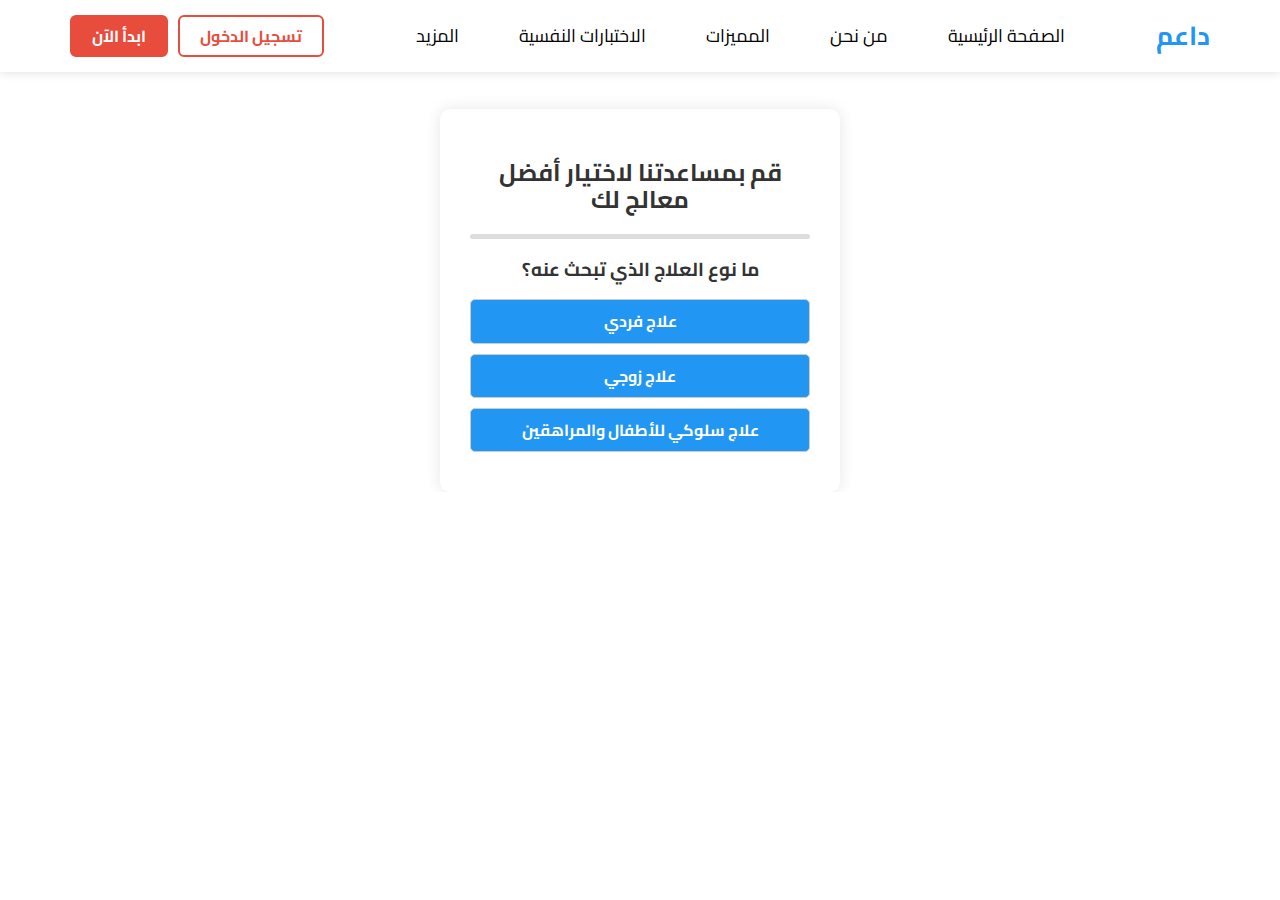
<file: choose.html>
<!DOCTYPE html>
<html lang="en">
  <head>
    <meta charset="UTF-8" />
    <meta http-equiv="X-UA-Compatible" content="IE=edge" />
    <meta name="viewport" content="width=device-width, initial-scale=1.0" />
    <title>داعم | منصة دعم نفسي</title>
    <link rel="stylesheet" href="css/normalize.css" />
    <link rel="stylesheet" href="css/main.css" />
    <link rel="stylesheet" href="css/login.css" />
    <!-- Font Awesome -->
    <link rel="stylesheet" href="css/all.min.css" />
    <!-- Google Fonts -->
    <link rel="preconnect" href="https://fonts.googleapis.com" />
    <link rel="preconnect" href="https://fonts.gstatic.com" crossorigin />
    <link href="https://fonts.googleapis.com/css2?family=Cairo:wght@300;400;700&display=swap" rel="stylesheet" />
  </head>
  <body>

    <!-- Start Header -->
    <div class="header" id="header">
      <div class="container">
        <a href="index.html" class="logo">داعم</a>
        <ul class="main-nav">
          <li><a href="index.html">الصفحة الرئيسية</a></li>
          <li><a href="index.html#about">من نحن</a></li>
          <li><a href="index.html#features">المميزات</a></li>
          <li><a href="index.html#tests">الاختبارات النفسية</a></li>
          <li>
            <a href="#">المزيد</a>
            <!-- Start Megamenu -->
            <div class="mega-menu">
              <ul class="links">
                <li>
                  <a href="more-success.html"><i class="fas fa-comments fa-fw"></i>قصص نجاح</a>
                </li>
                <li>
                  <a href="index.html#team"><i class="fas fa-user fa-fw"></i>فريق داعم</a>
                </li>
                <li>
                  <a href="index.html#faq-container"><i class="fas fa-question-circle"></i> أسئلة شائعة</a>
                </li>
              </ul>
              <ul class="links">
                <li>
                  <a href="index.html#pricing"><i class="fas fa-server fa-fw"></i> باقات الاشتراك</a>
                </li>
                <li>
                  <a href="index.html#stats"><i class="far fa-chart-bar fa-fw"></i> إحصاياتنا</a>
                </li>
                <li>
                  <a href="index.html#subscribe"><i class="fas fa-envelope-open-text"></i>اشترك معنا</a>
                </li>
              </ul>
            </div>
            <!-- End Megamenu -->
          </li>
        </ul>
    <div class="header-buttons">
     <a href="login.html#loginForm" class="btn login-btn">تسجيل الدخول</a>
      <a href="login.html#registerForm" class="btn start-btn">ابدأ الآن</a>
    </div>
      </div>
    </div>
    <!-- End Header -->
<br>
<br>
<div class="choose">
    <div class="container">
        <h2>قم بمساعدتنا لاختيار أفضل معالج لك</h2>
        <div class="progress">
            <div class="progress-bar" id="progressBar"></div>
        </div>
        <div id="questionContainer">
            <!-- الأسئلة ستتغير هنا -->
        </div>
    </div>
</div>



<script>
    const categories = {
        "علاج فردي": [
            { text: "ما سبب بحثك عن العلاج الفردي؟", options: ["اكتئاب", "قلق", "تطوير الذات"] },
            { text: "ما تفضيلاتك بخصوص نوع المعالج؟", options: ["ذكر", "أنثى", "لا يهم"] }
        ],
        "علاج زوجي": [
            { text: "ما هو التحدي الرئيسي في علاقتك الزوجية؟", options: ["مشاكل تواصل", "خلافات متكررة", "مشاكل ثقة"] },
            { text: "هل تفضل جلسات فردية أم مع الشريك؟", options: ["جلسات مع الشريك", "جلسات فردية"] }
        ],
        "علاج سلوكي للأطفال والمراهقين": [
            { text: "كم عمر الطفل أو المراهق؟", options: ["أقل من 10 سنوات", "من 10 إلى 18 سنة"] },
            { text: "ما هو السلوك الذي ترغب في علاجه؟", options: ["فرط الحركة", "عدوانية", "صعوبات تعلم"] }
        ]
    };

    let currentStep = 0;
    let selectedCategory = "";
    let questions = [];
    const progressBar = document.getElementById('progressBar');
    const questionContainer = document.getElementById('questionContainer');
    const userAnswers = [];

    function startSurvey() {
        questionContainer.innerHTML = `<h3>ما نوع العلاج الذي تبحث عنه؟</h3>
            <button class="btn" onclick="selectCategory('علاج فردي')">علاج فردي</button>
            <button class="btn" onclick="selectCategory('علاج زوجي')">علاج زوجي</button>
            <button class="btn" onclick="selectCategory('علاج سلوكي للأطفال والمراهقين')">علاج سلوكي للأطفال والمراهقين</button>
        `;
        progressBar.style.width = '0%';
        currentStep = 0;
        userAnswers.length = 0;
    }

    function selectCategory(category) {
        selectedCategory = category;
        questions = categories[category];
        userAnswers.push({ question: "نوع العلاج", answer: category });
        renderQuestion();
    }

    function renderQuestion() {
        const q = questions[currentStep];
        questionContainer.innerHTML = `
            <h3>${q.text}</h3>
            ${q.options.map(option => `<button class="btn" onclick="selectOption('${option}')">${option}</button>`).join('')}
        `;
        updateProgress();
    }

    function updateProgress() {
        const progress = ((currentStep) / questions.length) * 100;
        progressBar.style.width = progress + '%';
    }

    function selectOption(option) {
        userAnswers.push({ question: questions[currentStep].text, answer: option });
        currentStep++;

        if (currentStep < questions.length) {
            renderQuestion();
        } else {
            submitData();
        }
    }

    function submitData() {
        progressBar.style.width = '100%';
        questionContainer.innerHTML = `<h3>شكرًا لإجابتك، سيتم تحويل بياناتك الآن...</h3>`;

        fetch('https://api.example.com/submit', {
            method: 'POST',
            headers: {
                'Content-Type': 'application/json'
            },
            body: JSON.stringify(userAnswers)
        })
        .then(response => response.json())
        .then(data => {
            questionContainer.innerHTML = `<h3>تم إرسال بياناتك بنجاح!</h3>`;
        })
        .catch(error => {
            questionContainer.innerHTML = `<h3>حدث خطأ أثناء الإرسال، حاول مرة أخرى.</h3>`;
        });
    }

    startSurvey();
</script>


</body>
</html>
</file>
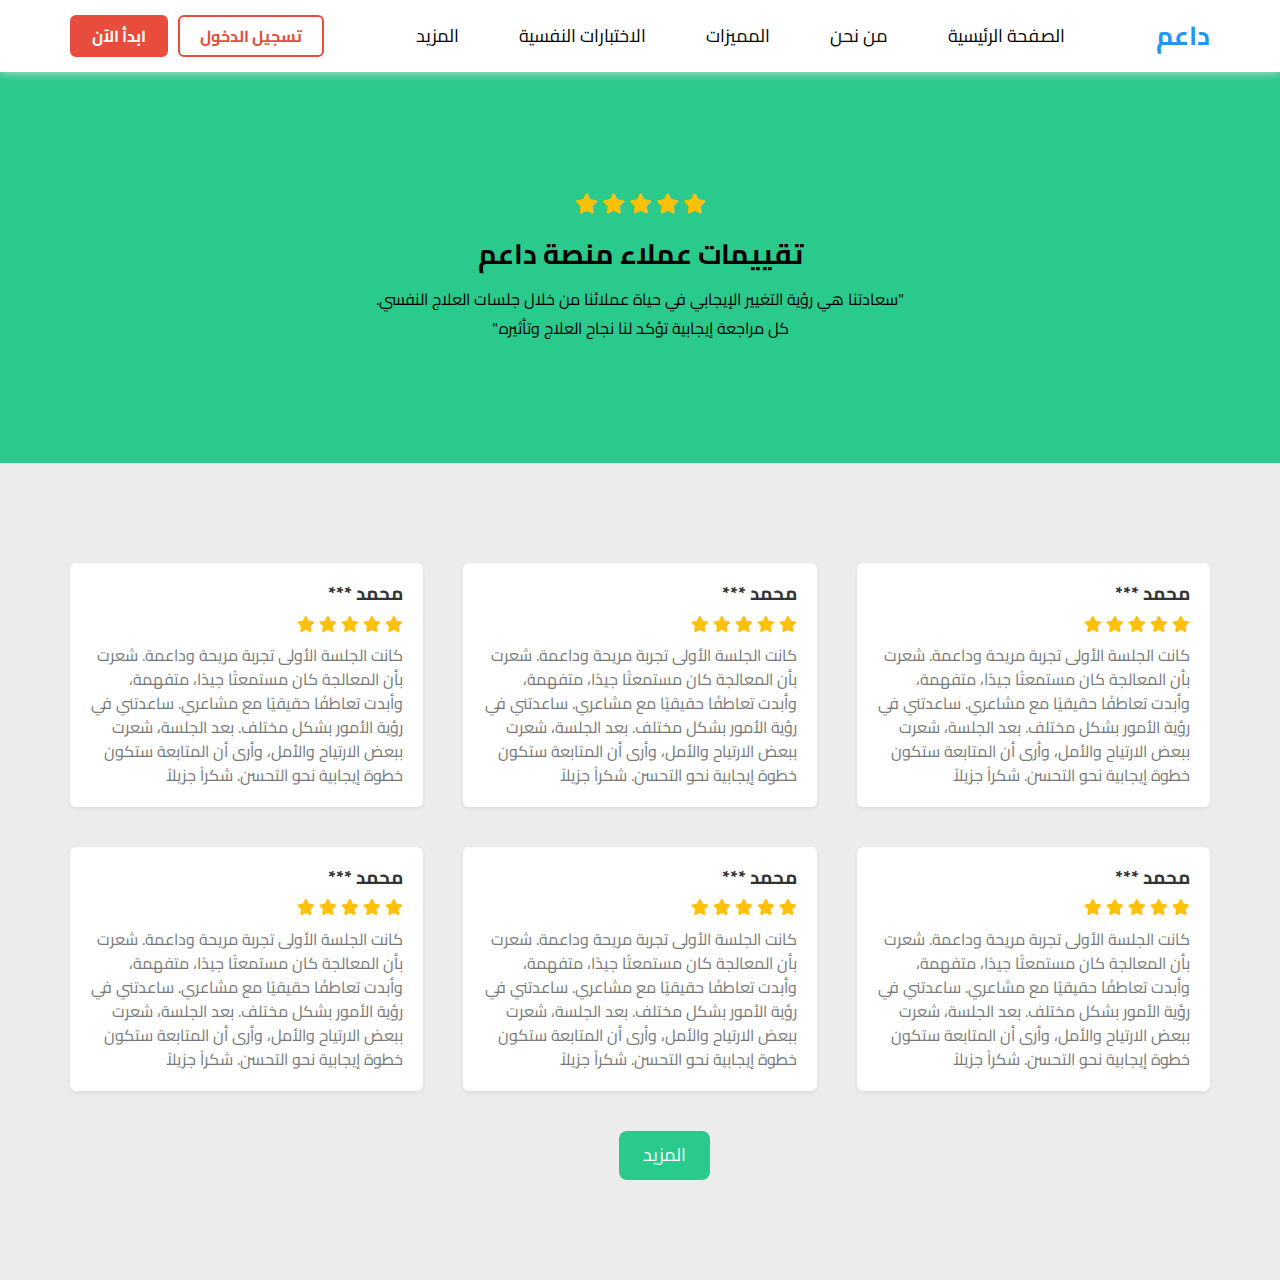
<file: more-success.html>
<!DOCTYPE html>
<html lang="en">
  <head>
    <meta charset="UTF-8" />
    <meta http-equiv="X-UA-Compatible" content="IE=edge" />
    <meta name="viewport" content="width=device-width, initial-scale=1.0" />
    <title>داعم | منصة دعم نفسي</title>
    <link rel="stylesheet" href="css/normalize.css" />
    <link rel="stylesheet" href="css/main.css" />
    <!-- Font Awesome -->
    <link rel="stylesheet" href="css/all.min.css" />
    <!-- Google Fonts -->
    <link rel="preconnect" href="https://fonts.googleapis.com" />
    <link rel="preconnect" href="https://fonts.gstatic.com" crossorigin />
    <link href="https://fonts.googleapis.com/css2?family=Cairo:wght@300;400;700&display=swap" rel="stylesheet" />
  </head>
  <body>

       <!-- Start Header -->
    <div class="header" id="header">
      <div class="container">
        <a href="index.html" class="logo">داعم</a>
        <ul class="main-nav">
          <li><a href="index.html">الصفحة الرئيسية</a></li>
          <li><a href="index.html#about">من نحن</a></li>
          <li><a href="index.html#features">المميزات</a></li>
          <li><a href="index.html#tests">الاختبارات النفسية</a></li>
          <li>
            <a href="#">المزيد</a>
            <!-- Start Megamenu -->
            <div class="mega-menu">
              <ul class="links">
                <li>
                  <a href="more-success.html"><i class="fas fa-comments fa-fw"></i>قصص نجاح</a>
                </li>
                <li>
                  <a href="index.html#team"><i class="fas fa-user fa-fw"></i>فريق داعم</a>
                </li>
                <li>
                  <a href="index.html#faq-container"><i class="fas fa-question-circle"></i> أسئلة شائعة</a>
                </li>
              </ul>
              <ul class="links">
                <li>
                  <a href="index.html#pricing"><i class="fas fa-server fa-fw"></i> باقات الاشتراك</a>
                </li>
                <li>
                  <a href="index.html#stats"><i class="far fa-chart-bar fa-fw"></i> إحصاياتنا</a>
                </li>
                <li>
                  <a href="index.html#subscribe"><i class="fas fa-envelope-open-text"></i>اشترك معنا</a>
                </li>
              </ul>
            </div>
            <!-- End Megamenu -->
          </li>
        </ul>
    <div class="header-buttons">
      <a href="login.html#loginForm" class="btn login-btn">تسجيل الدخول</a>
      <a href="login.html#registerForm" class="btn start-btn">ابدأ الآن</a>
    </div>
      </div>
    </div>
    <!-- End Header -->

<!-- Start Review Section -->
<section class="review-section">
  <div class="stars">
    <i class="fas fa-star"></i>
    <i class="fas fa-star"></i>
    <i class="fas fa-star"></i>
    <i class="fas fa-star"></i>
    <i class="fas fa-star"></i>
  </div>
  <h2 class="review-title">تقييمات عملاء  منصة داعم</h2>
  <p class="review-text">
    "سعادتنا هي رؤية التغيير الإيجابي في حياة عملائنا من خلال جلسات العلاج النفسي.<br>
    كل مراجعة إيجابية تؤكد لنا نجاح العلاج وتأثيره."
  </p>
</section>
<!-- End Review Section -->




    <!-- Start Testimonials -->
<div class="testimonials" id="testimonials">
    <div class="container">
        <div class="box">
          <h3>محمد ***</h3>
          <div class="rate">
            <i class="filled fas fa-star"></i>
            <i class="filled fas fa-star"></i>
            <i class="filled fas fa-star"></i>
            <i class="filled fas fa-star"></i>
            <i class="filled fas fa-star"></i>
          </div>
          <p>
            كانت الجلسة الأولى تجربة مريحة وداعمة. شعرت بأن المعالجة كان مستمعتًا جيدًا، متفهمة، وأبدت تعاطفًا حقيقيًا مع مشاعري. ساعدتني في رؤية الأمور بشكل مختلف. بعد الجلسة، شعرت ببعض الارتياح والأمل، وأرى أن المتابعة ستكون خطوة إيجابية نحو التحسن. شكراً جزيلاً
          </p>
        </div>
        <div class="box">
          <h3>محمد ***</h3>
          <div class="rate">
            <i class="filled fas fa-star"></i>
            <i class="filled fas fa-star"></i>
            <i class="filled fas fa-star"></i>
            <i class="filled fas fa-star"></i>
            <i class="filled fas fa-star"></i>
          </div>
          <p>
            كانت الجلسة الأولى تجربة مريحة وداعمة. شعرت بأن المعالجة كان مستمعتًا جيدًا، متفهمة، وأبدت تعاطفًا حقيقيًا مع مشاعري. ساعدتني في رؤية الأمور بشكل مختلف. بعد الجلسة، شعرت ببعض الارتياح والأمل، وأرى أن المتابعة ستكون خطوة إيجابية نحو التحسن. شكراً جزيلاً
          </p>
        </div>
        <div class="box">
          <h3>محمد ***</h3>
          <div class="rate">
            <i class="filled fas fa-star"></i>
            <i class="filled fas fa-star"></i>
            <i class="filled fas fa-star"></i>
            <i class="filled fas fa-star"></i>
            <i class="filled fas fa-star"></i>
          </div>
          <p>
            كانت الجلسة الأولى تجربة مريحة وداعمة. شعرت بأن المعالجة كان مستمعتًا جيدًا، متفهمة، وأبدت تعاطفًا حقيقيًا مع مشاعري. ساعدتني في رؤية الأمور بشكل مختلف. بعد الجلسة، شعرت ببعض الارتياح والأمل، وأرى أن المتابعة ستكون خطوة إيجابية نحو التحسن. شكراً جزيلاً
          </p>
        </div>
        <div class="box">
          <h3>محمد ***</h3>
          <div class="rate">
            <i class="filled fas fa-star"></i>
            <i class="filled fas fa-star"></i>
            <i class="filled fas fa-star"></i>
            <i class="filled fas fa-star"></i>
            <i class="filled fas fa-star"></i>
          </div>
          <p>
            كانت الجلسة الأولى تجربة مريحة وداعمة. شعرت بأن المعالجة كان مستمعتًا جيدًا، متفهمة، وأبدت تعاطفًا حقيقيًا مع مشاعري. ساعدتني في رؤية الأمور بشكل مختلف. بعد الجلسة، شعرت ببعض الارتياح والأمل، وأرى أن المتابعة ستكون خطوة إيجابية نحو التحسن. شكراً جزيلاً
          </p>
        </div>
        <div class="box">
          <h3>محمد ***</h3>
          <div class="rate">
            <i class="filled fas fa-star"></i>
            <i class="filled fas fa-star"></i>
            <i class="filled fas fa-star"></i>
            <i class="filled fas fa-star"></i>
            <i class="filled fas fa-star"></i>
          </div>
          <p>
            كانت الجلسة الأولى تجربة مريحة وداعمة. شعرت بأن المعالجة كان مستمعتًا جيدًا، متفهمة، وأبدت تعاطفًا حقيقيًا مع مشاعري. ساعدتني في رؤية الأمور بشكل مختلف. بعد الجلسة، شعرت ببعض الارتياح والأمل، وأرى أن المتابعة ستكون خطوة إيجابية نحو التحسن. شكراً جزيلاً
          </p>
        </div>
        <div class="box">
          <h3>محمد ***</h3>
          <div class="rate">
            <i class="filled fas fa-star"></i>
            <i class="filled fas fa-star"></i>
            <i class="filled fas fa-star"></i>
            <i class="filled fas fa-star"></i>
            <i class="filled fas fa-star"></i>
          </div>
          <p>
            كانت الجلسة الأولى تجربة مريحة وداعمة. شعرت بأن المعالجة كان مستمعتًا جيدًا، متفهمة، وأبدت تعاطفًا حقيقيًا مع مشاعري. ساعدتني في رؤية الأمور بشكل مختلف. بعد الجلسة، شعرت ببعض الارتياح والأمل، وأرى أن المتابعة ستكون خطوة إيجابية نحو التحسن. شكراً جزيلاً
          </p>
        </div>


        <div class="box hidden">
        <h3>أسماء ***</h3>
            <div class="rate">
                <i class="filled fas fa-star"></i>
                <i class="filled fas fa-star"></i>
                <i class="filled fas fa-star"></i>
                <i class="filled fas fa-star"></i>
                <i class="filled fas fa-star"></i>
            </div>
            <p>كانت التجربة ممتازة وشعرت بتغير كبير في طريقة نظري للأمور. شكراً على الدعم.</p>
        </div>

        <div class="box hidden">
        <h3>أسماء ***</h3>
            <div class="rate">
                <i class="filled fas fa-star"></i>
                <i class="filled fas fa-star"></i>
                <i class="filled fas fa-star"></i>
                <i class="filled fas fa-star"></i>
                <i class="filled fas fa-star"></i>
            </div>
            <p>كانت التجربة ممتازة وشعرت بتغير كبير في طريقة نظري للأمور. شكراً على الدعم.</p>
        </div>

        <div class="box hidden">
            <h3>أسماء ***</h3>
            <div class="rate">
                <i class="filled fas fa-star"></i>
                <i class="filled fas fa-star"></i>
                <i class="filled fas fa-star"></i>
                <i class="filled fas fa-star"></i>
                <i class="filled fas fa-star"></i>
            </div>
            <p>كانت التجربة ممتازة وشعرت بتغير كبير في طريقة نظري للأمور. شكراً على الدعم.</p>
        </div>

        <div class="box hidden">
            <h3>أسماء ***</h3>
            <div class="rate">
                <i class="filled fas fa-star"></i>
                <i class="filled fas fa-star"></i>
                <i class="filled fas fa-star"></i>
                <i class="filled fas fa-star"></i>
                <i class="filled fas fa-star"></i>
            </div>
            <p>كانت التجربة ممتازة وشعرت بتغير كبير في طريقة نظري للأمور. شكراً على الدعم.</p>
        </div>
        <div class="box hidden">
            <h3>أسماء ***</h3>
            <div class="rate">
                <i class="filled fas fa-star"></i>
                <i class="filled fas fa-star"></i>
                <i class="filled fas fa-star"></i>
                <i class="filled fas fa-star"></i>
                <i class="filled fas fa-star"></i>
            </div>
            <p>كانت التجربة ممتازة وشعرت بتغير كبير في طريقة نظري للأمور. شكراً على الدعم.</p>
        </div>
        <div class="box hidden">
            <h3>أسماء ***</h3>
            <div class="rate">
                <i class="filled fas fa-star"></i>
                <i class="filled fas fa-star"></i>
                <i class="filled fas fa-star"></i>
                <i class="filled fas fa-star"></i>
                <i class="filled fas fa-star"></i>
            </div>
            <p>كانت التجربة ممتازة وشعرت بتغير كبير في طريقة نظري للأمور. شكراً على الدعم.</p>
        </div>
        <div class="box hidden">
            <h3>أسماء ***</h3>
            <div class="rate">
                <i class="filled fas fa-star"></i>
                <i class="filled fas fa-star"></i>
                <i class="filled fas fa-star"></i>
                <i class="filled fas fa-star"></i>
                <i class="filled fas fa-star"></i>
            </div>
            <p>كانت التجربة ممتازة وشعرت بتغير كبير في طريقة نظري للأمور. شكراً على الدعم.</p>
        </div>
        <div class="box hidden">
            <h3>أسماء ***</h3>
            <div class="rate">
                <i class="filled fas fa-star"></i>
                <i class="filled fas fa-star"></i>
                <i class="filled fas fa-star"></i>
                <i class="filled fas fa-star"></i>
                <i class="filled fas fa-star"></i>
            </div>
            <p>كانت التجربة ممتازة وشعرت بتغير كبير في طريقة نظري للأمور. شكراً على الدعم.</p>
        </div>
        <div class="box hidden">
            <h3>أسماء ***</h3>
            <div class="rate">
                <i class="filled fas fa-star"></i>
                <i class="filled fas fa-star"></i>
                <i class="filled fas fa-star"></i>
                <i class="filled fas fa-star"></i>
                <i class="filled fas fa-star"></i>
            </div>
            <p>كانت التجربة ممتازة وشعرت بتغير كبير في طريقة نظري للأمور. شكراً على الدعم.</p>
        </div>
        


        <div style="margin-right: 500px;">
            <button class="more-btn" id="moreBtn">المزيد</button>
        </div>


    
    </div>

</div>
    <script>
        document.addEventListener("DOMContentLoaded", function () {
            const showCount = 6;
            const boxes = document.querySelectorAll(".testimonials .box.hidden");
            let currentIndex = 0;

            document.getElementById("moreBtn").addEventListener("click", function () {
            let shown = 0;
            for (let i = currentIndex; i < boxes.length && shown < showCount; i++) {
                boxes[i].classList.remove("hidden");
                shown++;
                currentIndex++;
            }

            // إذا لم يتبقّ المزيد، أخفِ الزر
            if (currentIndex >= boxes.length) {
                this.style.display = "none";
            }
            });
        });
    </script>


  
    <!-- End Testimonials -->
</file>
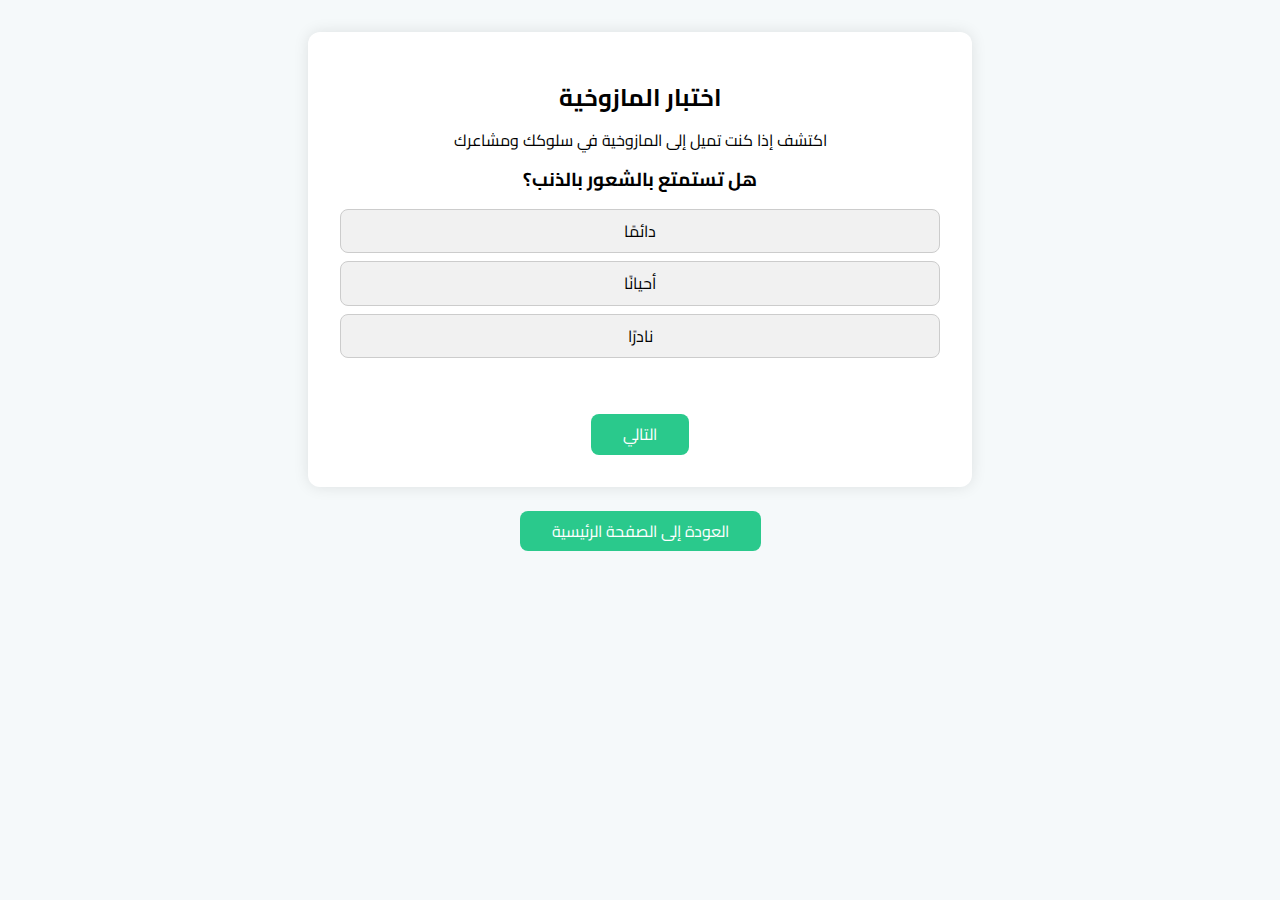
<file: quiz.html>
<!DOCTYPE html>
<html lang="ar" dir="rtl">
<head>
    <link rel="stylesheet" href="css/normalize.css" />
    <!-- Font Awesome -->
    <link rel="stylesheet" href="css/all.min.css" />
    <!-- Google Fonts -->
    <link rel="preconnect" href="https://fonts.googleapis.com" />
    <link rel="preconnect" href="https://fonts.gstatic.com" crossorigin />
    <link href="https://fonts.googleapis.com/css2?family=Cairo:wght@300;400;700&display=swap" rel="stylesheet" />
  <meta charset="UTF-8">
  <title>اختبار الشخصية</title>

  <style>
    body {
      font-family: 'Cairo', sans-serif;
      background: #f5f9fa;
      padding: 2rem;
      text-align: center;
    }

    .quiz-box {
      background: #fff;
      border-radius: 12px;
      box-shadow: 0 0 15px rgba(0,0,0,0.1);
      padding: 2rem;
      max-width: 600px;
      margin: auto;
    }

    .question {
      margin-bottom: 2rem;
    }

    .options button {
      display: block;
      width: 100%;
      margin: 0.5rem 0;
      padding: 0.75rem;
      border: 1px solid #ccc;
      background-color: #f1f1f1;
      border-radius: 8px;
      cursor: pointer;
      transition: 0.3s;
    }

    .options button:hover,
    .options button.selected {
      background-color: #00bcd4;
      color: white;
    }

    .next-btn {
      margin-top: 1.5rem;
      padding: 0.7rem 2rem;
      background-color: #2ac98c;
      color: white;
      border: none;
      border-radius: 8px;
      font-size: 16px;
      cursor: pointer;
    }
  </style>
  
</head>
<body>

    <div class="quiz-box" id="quizBox">
    <h2 id="quizTitle">عنوان الاختبار</h2>
    <p id="quizDescription">وصف بسيط للاختبار</p>

    <div class="question" id="questionContainer">
        <h3 id="questionText">السؤال هنا...</h3>
        <div class="options" id="optionsContainer">
        </div>
    </div>

    <button class="next-btn" id="nextBtn" onclick="nextQuestion()">التالي</button>
    </div>



    <div id="resultBox" style="display:none; margin-top:2rem;">
    <h3>نسبة الميل لهذه الشخصية:</h3>
    <div style="background:#eee; border-radius:10px; overflow:hidden; height:30px; max-width:300px; margin:auto;">
        <div id="progressBar" style="height:100%; width:0%; background:#00bcd4; text-align:center; color:white; line-height:30px;"></div>
    </div>
    <p id="resultText" style="margin-top:1rem; font-weight:bold;"></p>
    </div>

    <a href="index.html"><button class="next-btn">العودة إلى الصفحة الرئيسية</button></a>
<script>

  // بيانات تجريبية، يمكن جلبها من API
 const quiz = {
  title: "اختبار المازوخية",
  description: "اكتشف إذا كنت تميل إلى المازوخية في سلوكك ومشاعرك",
  questions: [
    {
      text: "هل تستمتع بالشعور بالذنب؟",
      options: [
        { text: "دائمًا", score: 3 },
        { text: "أحيانًا", score: 2 },
        { text: "نادرًا", score: 1 }
      ]
    },
    {
      text: "هل تحب أن يوجه إليك النقد اللاذع؟",
      options: [
        { text: "نعم", score: 3 },
        { text: "أحيانًا", score: 2 },
        { text: "لا", score: 1 }
      ]
    },
    {
      text: "هل تشعر بالراحة عندما تُعاقب؟",
      options: [
        { text: "نعم", score: 3 },
        { text: "لا", score: 1 },
        { text: "أعتمد على الحالة", score: 2 }
      ]
    }
  ]
};


  let currentQuestion = 0;
  const answers = [];

  function renderQuestion() {
    const q = quiz.questions[currentQuestion];
    document.getElementById("questionText").textContent = q.text;

    const optionsContainer = document.getElementById("optionsContainer");
    optionsContainer.innerHTML = "";

    q.options.forEach((opt, idx) => {
      const btn = document.createElement("button");
      btn.textContent = opt.text;
      btn.onclick = () => selectOption(idx, btn);
      optionsContainer.appendChild(btn);
    });

    document.getElementById("nextBtn").textContent =
      currentQuestion === quiz.questions.length - 1 ? "إرسال" : "التالي";
  }

  function selectOption(index, button) {
    answers[currentQuestion] = index;

    const buttons = document.querySelectorAll("#optionsContainer button");
    buttons.forEach(btn => btn.classList.remove("selected"));
    button.classList.add("selected");
  }

  function nextQuestion() {
    if (answers[currentQuestion] == null) {
      alert("يرجى اختيار إجابة قبل المتابعة");
      return;
    }

    if (currentQuestion < quiz.questions.length - 1) {
      currentQuestion++;
      renderQuestion();
    } else {
      submitAnswers();
    }
  }

  // إرسال النتائج (لاحقًا يمكن ربطها بـ API)
  function submitAnswers() {
  let totalScore = 0;
  let maxScore = 0;

  quiz.questions.forEach((q, i) => {
    const selectedIndex = answers[i];
    const option = q.options[selectedIndex];
    totalScore += option.score;
    maxScore += Math.max(...q.options.map(o => o.score));
  });

  const percent = Math.round((totalScore / maxScore) * 100);
  document.getElementById("progressBar").style.width = percent + "%";
  document.getElementById("progressBar").textContent = percent + "%";

  let interpretation = "";
  if (percent >= 80) interpretation = "تميل بشدة لهذه الشخصية.";
  else if (percent >= 50) interpretation = "لديك ميول متوسطة لهذه الشخصية.";
  else interpretation = "لا تميل كثيرًا لهذه الشخصية.";

  document.getElementById("resultText").textContent = interpretation;

  document.getElementById("questionContainer").style.display = "none";
  document.getElementById("nextBtn").style.display = "none";
  document.getElementById("resultBox").style.display = "block";
}

  // عند تحميل الصفحة
  document.getElementById("quizTitle").textContent = quiz.title;
  document.getElementById("quizDescription").textContent = quiz.description;
  renderQuestion();
</script>

</body>
</html>
</file>
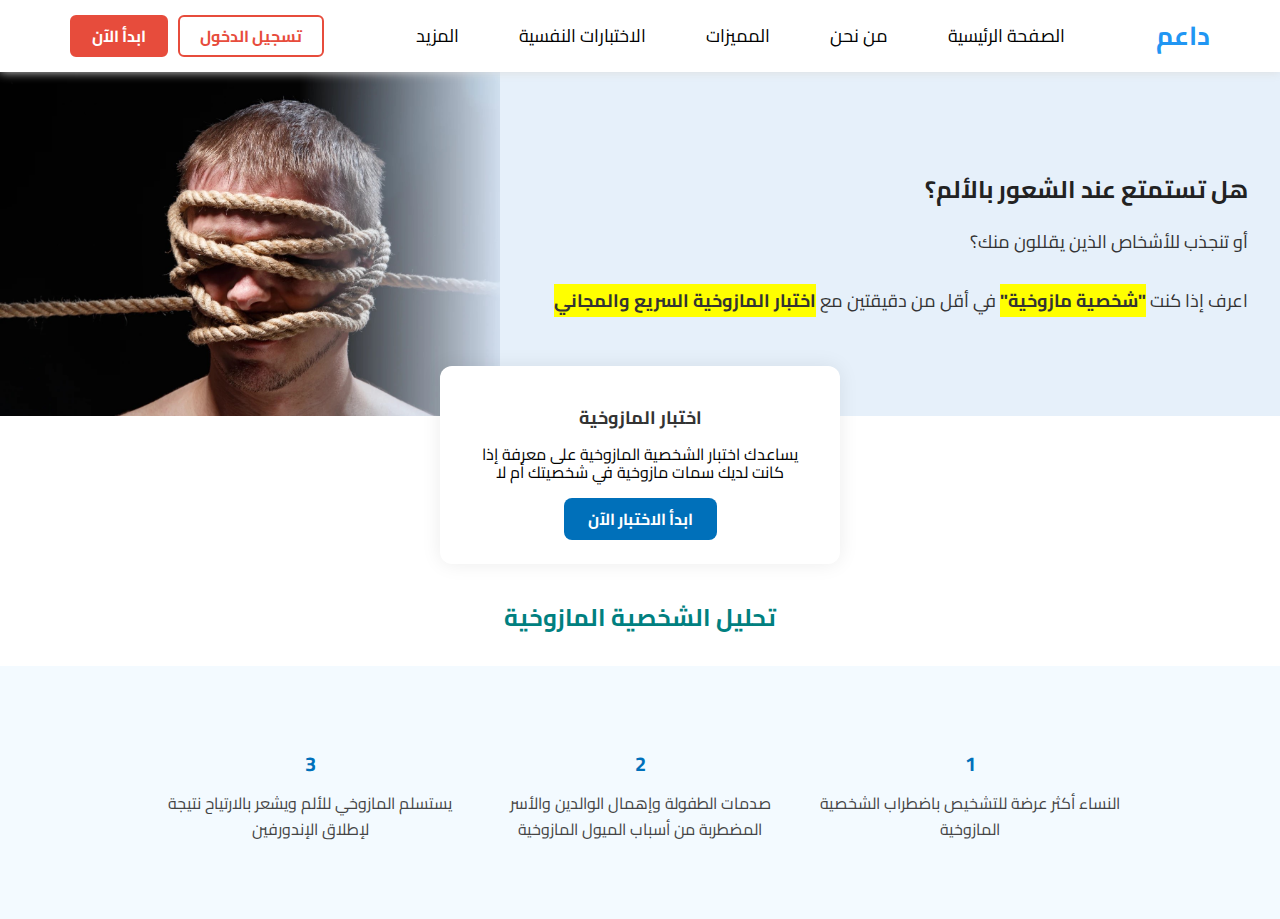
<file: test.html>
<!DOCTYPE html>
<html lang="en">
  <head>
    <meta charset="UTF-8" />
    <meta http-equiv="X-UA-Compatible" content="IE=edge" />
    <meta name="viewport" content="width=device-width, initial-scale=1.0" />
    <title>داعم | منصة دعم نفسي</title>
    <link rel="stylesheet" href="css/normalize.css" />
    <link rel="stylesheet" href="css/main.css" />
    <link rel="stylesheet" href="css/login.css" />
    <!-- Font Awesome -->
    <link rel="stylesheet" href="css/all.min.css" />
    <!-- Google Fonts -->
    <link rel="preconnect" href="https://fonts.googleapis.com" />
    <link rel="preconnect" href="https://fonts.gstatic.com" crossorigin />
    <link href="https://fonts.googleapis.com/css2?family=Cairo:wght@300;400;700&display=swap" rel="stylesheet" />
  </head>
  <body>

    <!-- Start Header -->
    <div class="header" id="header">
      <div class="container">
        <a href="index.html" class="logo">داعم</a>
        <ul class="main-nav">
          <li><a href="index.html">الصفحة الرئيسية</a></li>
          <li><a href="index.html#about">من نحن</a></li>
          <li><a href="index.html#features">المميزات</a></li>
          <li><a href="index.html#tests">الاختبارات النفسية</a></li>
          <li>
            <a href="#">المزيد</a>
            <!-- Start Megamenu -->
            <div class="mega-menu">
              <ul class="links">
                <li>
                  <a href="more-success.html"><i class="fas fa-comments fa-fw"></i>قصص نجاح</a>
                </li>
                <li>
                  <a href="index.html#team"><i class="fas fa-user fa-fw"></i>فريق داعم</a>
                </li>
                <li>
                  <a href="index.html#faq-container"><i class="fas fa-question-circle"></i> أسئلة شائعة</a>
                </li>
              </ul>
              <ul class="links">
                <li>
                  <a href="index.html#stats"><i class="far fa-chart-bar fa-fw"></i> إحصاياتنا</a>
                </li>
                <li>
                  <a href="index.html#subscribe"><i class="fas fa-envelope-open-text"></i>اشترك معنا</a>
                </li>
              </ul>
            </div>
            <!-- End Megamenu -->
          </li>
        </ul>
    <div class="header-buttons">
     <a href="login.html#loginForm" class="btn login-btn">تسجيل الدخول</a>
      <a href="login.html#registerForm" class="btn start-btn">ابدأ الآن</a>
    </div>
      </div>
    </div>
    <!-- End Header -->

  <!-- القسم العلوي -->
  <section class="hero">
   
    <div class="hero-content">
      <h2>هل تستمتع عند الشعور بالألم؟</h2>
      <p>أو تنجذب للأشخاص الذين يقللون منك؟</p>
      <p>اعرف إذا كنت <span class="highlight">"شخصية مازوخية"</span> في أقل من دقيقتين مع <span class="highlight">اختبار المازوخية السريع والمجاني</span></p>
    </div>
     <img  dir="ltr" src="imgs/hero.jpg" alt="صورة معبرة">
  </section>

  <!-- البطاقة -->
  <div class="start-card">
    <h3>اختبار المازوخية</h3>
    <p>يساعدك اختبار الشخصية المازوخية على معرفة إذا كانت لديك سمات مازوخية في شخصيتك أم لا</p>
    <button onclick="window.location.href='quiz.html'">ابدأ الاختبار الآن</button>

  </div>
    <h2 style="text-align: center;">تحليل الشخصية المازوخية</h2>
    <br>
  <!-- تحليل الشخصية -->
  <section class="features">
    
    <div class="feature">
      <h4>1</h4>
      <p>النساء أكثر عرضة للتشخيص باضطراب الشخصية المازوخية</p>
    </div>
    <div class="feature">
      <h4>2</h4>
      <p>صدمات الطفولة وإهمال الوالدين والأسر المضطربة من أسباب الميول المازوخية</p>
    </div>
    <div class="feature">
      <h4>3</h4>
      <p>يستسلم المازوخي للألم ويشعر بالارتياح نتيجة لإطلاق الإندورفين</p>
    </div>
  </section>

</body>
</html>
</file>
<file: css/main.css>
/* Start Global Rules */
* {
  -webkit-box-sizing: border-box;
  -moz-box-sizing: border-box;
  box-sizing: border-box;
}
:root {
  --main-color: #2196f3;
  --main-color-alt: #2ac98c;
  --main-transition: 0.3s;
  --main-padding-top: 100px;
  --main-padding-bottom: 100px;
  --section-background: #ececec;
}
html {
  scroll-behavior: smooth;
  overflow-x: hidden;
  direction: rtl;
}
body {
  font-family: "Cairo", sans-serif;
  direction: rtl;
  overflow-x: hidden;
}
a {
  text-decoration: none;
}
ul {
  list-style: none;
  margin: 0;
  padding: 0;
}
.container {
  padding-left: 15px;
  padding-right: 15px;
  margin-left: auto;
  margin-right: auto;
}
/* Small */
@media (min-width: 768px) {
  .container {
    width: 750px;
  }
}
/* Medium */
@media (min-width: 992px) {
  .container {
    width: 970px;
  }
}
/* Large */
@media (min-width: 1200px) {
  .container {
    width: 1170px;
  }
}
.main-title {
  text-transform: uppercase;
  margin: 0 auto 80px;
  border: 2px solid black;
  padding: 10px 20px;
  font-size: 30px;
  width: fit-content;
  position: relative;
  z-index: 1;
  transition: var(--main-transition);
}
.main-title::before,
.main-title::after {
  content: "";
  width: 12px;
  height: 12px;
  background-color: var(--main-color);
  position: absolute;
  border-radius: 50%;
  top: 50%;
  transform: translateY(-50%);
}
.main-title::before {
  left: -30px;
}
.main-title::after {
  right: -30px;
}
.main-title:hover::before {
  z-index: -1;
  animation: left-move 0.5s linear forwards;
}
.main-title:hover::after {
  z-index: -1;
  animation: right-move 0.5s linear forwards;
}
.main-title:hover {
  color: white;
  border: 2px solid white;
  transition-delay: 0.5s;
}
.spikes {
  position: relative;
}
.spikes::after {
  content: "";
  position: absolute;
  right: 0;
  width: 100%;
  height: 30px;
  z-index: 1;
  background-image: linear-gradient(135deg, white 25%, transparent 25%),
    linear-gradient(225deg, white 25%, transparent 25%);
  background-size: 30px 30px;
}
.dots {
  background-image: url("../imgs/dots.png");
  height: 186px;
  width: 204px;
  background-repeat: no-repeat;
  position: absolute;
}
.dots-up {
  top: 200px;
  right: 0;
}
.dots-down {
  bottom: 200px;
  left: 0;
}
/* End Global Rules */
/* Start Header */
.header {
  background-color: white;
  position: relative;
  -webkit-box-shadow: 0 0 10px #ddd;
  -moz-box-shadow: 0 0 10px #ddd;
  box-shadow: 0 0 10px #ddd;
}
.header .container {
  display: flex;
  justify-content: space-between;
  align-items: center;
  flex-wrap: wrap;
  position: relative;
}
.header .logo {
  color: var(--main-color);
  font-size: 26px;
  font-weight: bold;
  height: 72px;
  display: flex;
  justify-content: center;
  align-items: center;
  margin-left: auto; 
}
.header-buttons {
  display: flex;
  gap: 10px;
  margin-right: auto; /* اجعلها في أقصى اليسار للواجهة العربية */
}

@media (max-width: 991px) {
  .header-buttons {
    margin-bottom: 20px;
    margin-top: 12px;
    margin-left: 100px;
  }
}
@media (max-width: 767px) {
  .header-buttons {
    margin-bottom: 20px;
    margin-top: 12px;
    margin-left: 100px;
  }
}
.btn {
  padding: 10px 20px;
  border-radius: 6px;
  font-weight: bold;
  text-decoration: none;
  transition: 0.3s;
}

.login-btn {
  background-color: transparent;
  border: 2px solid #e74c3c;
  color: #e74c3c;
}

.login-btn:hover {
  background-color: var(--main-color);
  color: white;
}

.start-btn {
  background-color: #e74c3c;
  color: white;
  border: 2px solid #e74c3c;
}

.start-btn:hover {
  background-color: #c0392b;
  border-color: #c0392b;
}
@media (max-width: 767px) {
  .header .logo {
    width: 100%;
    height: 50px;
  }
}
.header .main-nav {
  display: flex;
}
@media (max-width: 767px) {
  .header .main-nav {
    margin: auto;
    
  }
}
.header .main-nav > li:hover .mega-menu {
  opacity: 1;
  z-index: 100;
  top: calc(100% + 1px);
}
.header .main-nav > li > a {
  display: flex;
  justify-content: center;
  align-items: center;
  height: 72px;
  position: relative;
  color: black;
  padding: 0 30px;
  overflow: hidden;
  font-size: 18px;
  transition: var(--main-transition);
}
@media (max-width: 767px) {
  .header .main-nav > li > a {
    padding: 10px;
    font-size: 14px;
    height: 40px;
  }
}
.header .main-nav > li > a::before {
  content: "";
  position: absolute;
  width: 100%;
  height: 4px;
  background-color: var(--main-color);
  top: 0;
  left: -100%;
  transition: var(--main-transition);
}
.header .main-nav > li > a:hover {
  color: var(--main-color);
  background-color: #fafafa;
}
.header .main-nav > li > a:hover::before {
  left: 0;
}
.header .mega-menu {
  position: absolute;
  width: 100%;
  left: 0;
  padding: 30px;
  background-color: white;
  border-bottom: 3px solid var(--main-color);
  z-index: -1;
  display: flex;
  gap: 40px;
  top: calc(100% + 50px);
  opacity: 0;
  transition: top var(--main-transition), opacity var(--main-transition);
}
@media (max-width: 767px) {
  .header .mega-menu {
    flex-direction: column;
    gap: 0;
    padding: 5px;
  }
}
.header .mega-menu .image img {
  max-width: 100%;
}
@media (max-width: 991px) {
  .header .mega-menu .image {
    display: none;
  }
}
.header .mega-menu .links {
  min-width: 250px;
  flex: 1;
}
.header .mega-menu .links li {
  position: relative;
}
.header .mega-menu .links li:not(:last-child) {
  border-bottom: 1px solid #e9e6e6;
}
@media (max-width: 767px) {
  .header .mega-menu .links:first-of-type li:last-child {
    border-bottom: 1px solid #e9e6e6;
  }
}
.header .mega-menu .links li::before {
  content: "";
  position: absolute;
  left: 0;
  top: 0;
  width: 0;
  height: 100%;
  background-color: #fafafa;
  z-index: -1;
  transition: var(--main-transition);
}
.header .mega-menu .links li:hover::before {
  width: 100%;
}
.header .mega-menu .links li a {
  color: var(--main-color);
  padding: 15px;
  display: block;
  font-size: 18px;
  font-weight: bold;
}
.header .mega-menu .links li a i {
  margin-right: 10px;
}
/* End Header */
/* Start Landing */
.landing {
  position: relative;
}
.landing::before {
  content: "";
  position: absolute;
  left: 0;
  top: -40px;
  width: 100%;
  height: 95%;
  background-color:#74cbf0;
  z-index: -1;
  transform-origin: top left;
}
.landing .container {
  min-height: calc(100vh - 72px);
  display: flex;
  align-items: center;
  padding-bottom: 120px;
}
.landing .text {
  flex: 1;
}
@media (max-width: 991px) {
  .landing .text {
    text-align: center;
  }
}
.landing .text h1 {
  font-size: 35px;
  margin: 0;
  letter-spacing: -2px;
}
@media (max-width: 767px) {
  .landing .text h1 {
    font-size: 28px;
  }
}
.landing .text p {
  font-size: 23px;
  line-height: 1.7;
  margin: 5px 0 0;
  color: #666;
  max-width: 500px;
}
@media (max-width: 991px) {
  .landing .text p {
    margin: 10px auto;
  }
}
@media (max-width: 767px) {
  .landing .text p {
    font-size: 18px;
  }
}
.landing .image img {
  position: relative;
  width: 500px;
}
@media (max-width: 991px) {
  .landing .image {
    display: none;
  }
}
.landing .go-down {
  color: var(--main-color);
  position: absolute;
  bottom: 30px;
  left: 50%;
  transform: translateX(-50%);
  transition: var(--main-transition);
}
.landing .go-down:hover {
  color: var(--main-color-alt);
}
.landing .go-down i {
  animation: bouncing 1.5s infinite;
}
/* End Landing */
/* Start types */
.types {
  padding-top: var(--main-padding-top);
  padding-bottom: var(--main-padding-bottom);
  position: relative;
}
.types .container {
  display: flex;
  grid-template-columns: repeat(auto-fill, minmax(250px, 1fr));
  gap: 60px;
}
@media (max-width: 991px) {
  .types .container {
    flex-direction: column;
  }
}
@media (max-width: 767px) {
  .types .container {
    flex-direction: column;
  }
}
.types .box {
  box-shadow: 0 2px 15px rgb(0 0 0 / 10%);
  background-color: white;
  border-radius: 6px;
  overflow: hidden;
  transition: transform var(--main-transition), box-shadow var(--main-transition);
}
.types .box:hover {
  transform: translateY(-10px);
  box-shadow: 0 2px 15px rgb(0 0 0 / 20%);
}
.types .box img {
  width: 100%;
  max-width: 100%;
  height: 200px;
}
.types .box .content {
  padding: 20px;
}
.types .box .content h3 {
  margin: 0;
  text-align: center;
}
.types .box .content p {
  margin: 10px 0 0;
  line-height: 1.5;
  color: #777;
  text-align: center;
}
.types .box .info {
  padding: 20px;
  border-top: 1px solid #e6e6e7;
  display: flex;
  justify-content: space-between;
  align-items: center;
}
.types .box .info a {
  color: var(--main-color);
  font-weight: bolder;
  margin-right: 105px;
}
.types .box .info i {
  color: var(--main-color);
  margin-left: 100px;
}
.types .box:hover .info i {
  animation: moving-arrow 0.6s linear infinite;
}
/* End types */
/* Start tests */
.tests {
  padding-top: var(--main-padding-top);
  padding-bottom: var(--main-padding-bottom);
  position: relative;
  background-color: var(--section-background);
}
.tests .container {
  display: grid;
  grid-template-columns: repeat(auto-fill, minmax(300px, 1fr));
  gap: 40px;
}
.tests .box {
  padding: 15px;
  background-color: white;
  box-shadow: 0px 12px 20px 0px rgb(0 0 0 / 13%), 0px 2px 4px 0px rgb(0 0 0 / 12%);
}
.tests .box .image {
  position: relative;
  overflow: hidden;
}
.tests .box .image::before {
  content: "";
  position: absolute;
  top: 50%;
  left: 50%;
  transform: translate(-50%, -50%);
  background-color: rgb(255 255 255 / 20%);
  width: 0;
  height: 0;
  opacity: 0;
  z-index: 2;
}
.tests .box .image:hover::before {
  animation: flashing 0.7s;
}
.tests .box img {
  max-width: 100%;
  transition: var(--main-transition);
}
.tests .box h3 {
  font-size: large;
  text-align: center;
}
.tests .box .image:hover img {
  transform: rotate(5deg) scale(1.1);
}
/* End tests */
/* Start Features */
.features {
  padding-top: var(--main-padding-top);
  padding-bottom: var(--main-padding-bottom);
  position: relative;
  background-color: white;
}
.features .container {
  display: grid;
  grid-template-columns: repeat(auto-fill, minmax(300px, 1fr));
  gap: 40px;
}
.features .box {
  text-align: center;
  border: 1px solid #ccc;
}
.features .box .img-holder {
  position: relative;
  overflow: hidden;
}
.features .box .img-holder::before {
  content: "";
  position: absolute;
  left: 0;
  top: -1px;
  width: 100%;
  height: 100%;
}
.features .box .img-holder::after {
  content: "";
  position: absolute;
  bottom: 0;
  right: 0;
  border-style: solid;
  border-width: 0px 0px 170px 500px;
  border-color: transparent transparent white transparent;
  transition: var(--main-transition);
}
.features .box .img-holder img {
  max-width: 100%;
}
.features .box:hover .img-holder::after {
  border-width: 170px 500px 170px 0;
}
.features .box h2 {
  position: relative;
  font-size: 40px;
  margin: auto;
  width: fit-content;
}
.features .box h2::after {
  content: "";
  position: absolute;
  bottom: -20px;
  left: 15px;
  height: 5px;
  width: calc(100% - 30px);
}
.features .box p {
  line-height: 2;
  font-size: 20px;
  margin: 30px 0;
  padding: 25px;
  color: #777;
}
.features .box a {
  display: block;
  border: 3px solid transparent;
  width: fit-content;
  margin: 0 auto 30px;
  font-weight: bold;
  font-size: 22px;
  padding: 10px 30px;
  border-radius: 6px;
  transition: var(--main-transition);
}
.features .quality .img-holder::before {
  background-color: rgb(244 64 54 / 60%);
}
.features .quality h2::after {
  background-color: #f44036;
}
.features .quality a {
  color: #f44036;
  border-color: #f44036;
  background: linear-gradient(to right, #f44036 50%, white 50%);
  background-size: 200% 100%;
  background-position: right bottom;
}
.features .time .img-holder::before {
  background-color: rgb(0 150 136 / 60%);
}
.features .time h2::after {
  background-color: #009688;
}
.features .time a {
  color: #009688;
  border-color: #009688;
  background: linear-gradient(to right, #009688 50%, white 50%);
  background-size: 200% 100%;
  background-position: right bottom;
}
.features .passion .img-holder::before {
  background-color: rgb(3 169 244 / 60%);
}
.features .passion h2::after {
  background-color: #03a9f4;
}
.features .passion a {
  color: #03a9f4;
  border-color: #03a9f4;
  background: linear-gradient(to right, #03a9f4 50%, white 50%);
  background-size: 200% 100%;
  background-position: right bottom;
}
.features .box:hover a {
  background-position: left bottom;
  color: white;
}
/* End Features */
/* Start Testimonials */
.testimonials {
  padding-top: var(--main-padding-top);
  padding-bottom: var(--main-padding-bottom);
  position: relative;
  background-color: var(--section-background);
}
.testimonials .container {
  display: grid;
  grid-template-columns: repeat(auto-fill, minmax(300px, 1fr));
  gap: 40px;
}
.testimonials .box {
  padding: 20px;
  background-color: white;
  box-shadow: 0 2px 4px rgb(0 0 0 / 7%);
  border-radius: 6px;
  position: relative;
}
.testimonials .box img {
  position: absolute;
  right: -10px;
  top: -50px;
  width: 100px;
  height: 100px;
  border-radius: 50%;
  border: 10px solid var(--section-background);
}
.testimonials .box h3 {
  margin: 0 0 10px;
}
.testimonials .box .title {
  color: #777;
  margin-bottom: 10px;
  display: block;
}
.testimonials .box .rate .filled {
  color: #ffc107;
}
.testimonials .box p {
  line-height: 1.5;
  color: #777;
  margin-top: 10px;
  margin-bottom: 0;
}
.testimonials .more-btn{
  background-color: var(--main-color-alt);
  color: white;
  border: none;
  padding: 14px 24px;
  font-size: 18px;
  border-radius: 8px;
  cursor: pointer;
  transition: background-color 0.3s ease;
}
.testimonials .more-btn:hover {
    background-color: var(--main-color);
}
.hidden {
    display: none;
}
/* End Testimonials */

/* Start Review Section in more-success */
.review-section {
  background-color: var(--main-color-alt);
  color: black;
  text-align: center;
  padding: 120px 40px;
  font-family: 'Cairo', sans-serif;
}

.stars {
  color: #ffc107;
  font-size: 20px;
  margin-bottom: 15px;
}

.review-title {
  font-size: 28px;
  font-weight: bold;
  margin-bottom: 15px;
}

.review-text {
  font-size: 16px;
  line-height: 1.8;
  max-width: 700px;
  margin: 0 auto;
}
/* end Review Section in more-success */

/* start test.html style */
.hero {
  display: flex;
  flex-wrap: wrap;
  background-color: #e6f0fa;
  padding: 0;
}

.hero img {
  width: 100%;
  max-width: 500px;
  object-fit: cover;
}

.hero-content {
  flex: 1;
  padding: 2rem;
  display: flex;
  flex-direction: column;
  justify-content: center;
}

.hero-content h2 {
  font-size: 24px;
  margin-bottom: 10px;
  color: #222;
}

.hero-content p {
  font-size: 18px;
  color: #333;
  margin-bottom: 20px;
}

.highlight {
  background-color: yellow;
  font-weight: bold;
}

.start-card {
  background: white;
  box-shadow: 0 0 20px rgba(0,0,0,0.08);
  padding: 1.5rem 2rem;
  margin: -50px auto 40px;
  max-width: 400px;
  text-align: center;
  border-radius: 12px;
  position: relative;
  z-index: 10;
}

.start-card h3 {
  font-size: 18px;
  margin-bottom: 1rem;
}

.start-card button {
  background-color: #0070ba;
  color: white;
  border: none;
  padding: 12px 24px;
  font-size: 16px;
  border-radius: 8px;
  cursor: pointer;
  transition: background-color 0.3s ease;
}

.start-card button:hover {
  background-color: #005a98;
}

.features {
  display: flex;
  flex-wrap: wrap;
  justify-content: center;
  gap: 30px;
  background: #f3faff;
  padding: 60px 20px;
  text-align: center;
}

.feature {
  flex: 1 1 250px;
  max-width: 300px;
}

.feature h4 {
  color: #0070ba;
  margin-bottom: 10px;
  font-size: 20px;
}

.feature p {
  color: #444;
  font-size: 16px;
  line-height: 1.6;
}

/* end test.html style */

/* start choose.html style */
.choose .container {
  background-color: #fff;
  padding: 30px;
  border-radius: 10px;
  box-shadow: 0 0 15px rgba(0,0,0,0.1);
  width: 100%;
  max-width: 400px;
  text-align: center;
}
.choose .container h2, h3 {
  color: #333;
}
.choose .container .progress {
  height: 5px;
  background-color: #ddd;
  border-radius: 5px;
  margin: 20px 0;
  position: relative;
}
.choose .container .progress-bar {
  height: 100%;
  width: 0%;
  background-color: #f46c6c;
  border-radius: 5px;
  transition: width 0.5s ease;
}
.choose .container .btn {
  display: block;
  width: 100%;
  padding: 12px;
  margin: 10px 0;
  border: 1px solid #ccc;
  border-radius: 5px;
  background-color: var(--main-color);
  cursor: pointer;
  transition: background-color 0.3s;
}
.choose .container .btn:hover {
  background-color: var(--main-color-alt);
}

/* end choose.html style */

/* Start Team */
.team {
  padding-top: var(--main-padding-top);
  padding-bottom: var(--main-padding-bottom);
  position: relative;
}

.team .container {
  display: grid;
  grid-template-columns: repeat(auto-fill, minmax(300px, 1fr));
  gap: 30px;
}
.team .box {
  position: relative;
  box-shadow: 0 2px 15px rgb(0 0 0 / 20%);
  border-radius: 20px;
}

.team .box .data {
  display: flex;
  align-items: center;
  padding-top: 60px;
}
.team .box .data img {
  width: calc(100% - 60px);
  transition: var(--main-transition);
  border-radius: 60%;
}

.team .box .data .social {
  width: 60px;
  display: flex;
  flex-direction: column;
  align-items: center;
  gap: 20px;
}
.team .box .data .social a {
  width: 60px;
  height: 30px;
  display: flex;
  justify-content: center;
  align-items: center;
}
.team .box .data .social a:hover i {
  color: var(--main-color);
}
.team .box .data .social i {
  color: #777;
  transition: var(--main-transition);
}
.team .box .info {
  padding-left: 80px;
  
}
.team .box .info h3 {
  margin-bottom: 0;
  color: var(--main-color);
  font-size: 27px;
  transition: var(--main-transition);
  text-align: center;
}
.team .box .info p {
  margin-top: 10px;
  margin-bottom: 25px;
  font-size: 20px;
}
.team .box:hover .info h3 {
  color: #777;
}
/* End Team */
/* Start QSA */
.faq-container {
  max-width: 95%;
  margin: auto;
  background: #fff;
  border-radius: 12px;
  box-shadow: 0 0 20px rgba(0,0,0,0.1);
  padding: 2rem;
}

.faq-container h2 {
  text-align: center;
  margin-bottom: 1.5rem;
}

details {
  margin-bottom: 1rem;
  border: 1px solid #ddd;
  border-radius: 8px;
  padding: 1rem;
  background-color: #fafafa;
  transition: all 0.3s ease;
}

summary {
  font-size: 1.1rem;
  font-weight: bold;
  cursor: pointer;
  color: #008080;
  outline: none;
}

details[open] {
  background-color: #e0f7fa;
  border-color: #008080;
}

details p {
  margin-top: 1rem;
  line-height: 1.6;
}
/* End  QSA */


/* Start about */
.about {
  padding-top: var(--main-padding-top);
  padding-bottom: var(--main-padding-bottom);
  position: relative;
  background-color: var(--section-background);
}
.about .container {
  display: flex;
  align-items: center;
  justify-content: space-between;
}
@media (max-width: 991px) {
  .about .container {
    flex-direction: column;
  }
}
.about .image {
  max-width: 100%;
  margin-right: 100px;
}
@media (max-width: 991px) {
  .about .image {
    margin: 0 0 50px;
  }
}
.about .info .box {
  background-color: #f6f5f5;
  padding: 30px;
  margin-bottom: 20px;
  border-radius: 6px;
  display: flex;
  align-items: center;
  border: 2px solid white;
  position: relative;
  z-index: 1;
}
.about .more-btn{
  background-color: var(--main-color-alt);
  color: white;
  border: none;
  padding: 14px 24px;
  font-size: 18px;
  border-radius: 8px;
  cursor: pointer;
  transition: background-color 0.3s ease;
}
.about .more-btn:hover {
    background-color: var(--main-color);
}
@media (max-width: 767px) {
  .about .info .box {
    flex-direction: column;
    text-align: center;
  }
}
.about .info .box::before {
  content: "";
  left: 50%;
  top: 50%;
  position: absolute;
  width: 0;
  height: 0;
  transform: translate(-50%, -50%);
  background-color: #ededed;
  z-index: -1;
  transition: var(--main-transition);
}
.about .info .box:hover::before {
  width: 100%;
  height: 100%;
}
.about .info .box img {
  width: 64px;
  margin-right: 30px;
}
@media (max-width: 767px) {
  .about .info .box img {
    margin: 0 0 30px;
  }
}
.about .info .box h3 {
  margin: 0;
  font-size: 22px;
}
.about .info .box p {
  color: #777;
  line-height: 1.7;
  margin: 10px 0 0;
  font-size: 18px;
}
/* End about */


/* Start Stats */
.stats {
  padding-top: var(--main-padding-top);
  padding-bottom: var(--main-padding-bottom);
  position: relative;
  background-image: url("../imgs/stats.jpg");
  background-size: cover;
  min-height: 300px;
}
.stats::before {
  content: "";
  position: absolute;
  left: 0;
  top: 0;
  width: 100%;
  height: 100%;
  background-color: rgb(255 255 255 / 95%);
}
.stats h2 {
  font-weight: bold;
  font-size: 40px;
  width: fit-content;
  margin: 0 auto 50px;
  position: relative;
}
.stats .container {
  display: grid;
  grid-template-columns: repeat(auto-fill, minmax(250px, 1fr));
  gap: 20px;
}
.stats .box {
  background-color: white;
  padding: 30px 15px;
  text-align: center;
  position: relative;
  opacity: 0.8;
  transition: var(--main-transition);
}
.stats .box::before,
.stats .box::after {
  content: "";
  position: absolute;
  width: 2px;
  background-color: var(--main-color);
  transition: 1s;
  height: 0;
}
.stats .box::before {
  top: 0;
  right: 0;
}
.stats .box::after {
  left: 0;
  bottom: 0;
}
.stats .box:hover {
  opacity: 1;
}
.stats .box:hover::before,
.stats .box:hover::after {
  height: 100%;
}
.stats .box .number {
  display: block;
  font-size: 50px;
  font-weight: bold;
  margin-top: 10px;
  margin-bottom: 10px;
}
.stats .box .text {
  color: var(--main-color);
  font-style: italic;
  font-size: 20px;
  font-weight: bold;
}
/* End Stats */
/* Start subscribe */
.subscribe {
  min-height: 75vh;
  display: flex;
  flex-wrap: wrap;
}
.subscribe .image {
  background-image: url(../imgs/discount-background1.jpg);
  background-size: cover;
  color: white;
  flex-basis: 50%;
  display: flex;
  align-items: center;
  justify-content: center;
  position: relative;
  z-index: 1;
  animation: change-background 10s linear infinite;
}
.subscribe .image::before {
  content: "";
  position: absolute;
  left: 0;
  top: 0;
  width: 100%;
  height: 100%;
  background-color:  #6EC1E4;
  z-index: -1;
}
@media (max-width: 991px) {
  .subscribe .image {
    flex-basis: 100%;
  }
}
.subscribe .form {
  display: flex;
  align-items: center;
  justify-content: center;
  flex-basis: 50%;
  padding-bottom: 50px;
}
@media (max-width: 991px) {
  .subscribe .form {
    flex-basis: 100%;
  }
}
.subscribe .form .input {
  display: block;
  width: 100%;
  margin-bottom: 25px;
  padding: 17px;
  border: none;
  border-bottom: 1px solid #ccc;
  background-color: #f9f9f9;
  caret-color: var(--main-color);
}
.subscribe .form textarea.input {
  resize: none;
  height: 200px;
}
.subscribe .form .input:focus {
  outline: none;
}
.subscribe .form [type="submit"] {
  display: block;
  width: 100%;
  padding: 15px;
  background-color: var(--main-color);
  color: white;
  font-weight: bold;
  font-size: 20px;
  border: none;
  cursor: pointer;
  transition: var(--main-transition);
}
.subscribe .form [type="submit"]:hover {
  background-color: var(--main-color-alt);
}
.subscribe .content {
  text-align: center;
  padding: 0 20px;
}
.subscribe .content h2 {
  font-size: 38px;
  letter-spacing: -2px;
}
.subscribe .content p {
  line-height: 1.6;
  font-size: 18px;
  max-width: 600px;
}
.subscribe .content img {
  width: 300px;
  max-width: 100%;
}
/* End subscribe */
/* Start Footer */
.footer {
  background-color: #191919;
}
@media (max-width: 767px) {
  .footer {
    text-align: center;
  }
}
.footer .container {
  display: grid;
  grid-template-columns: repeat(auto-fill, minmax(250px, 1fr));
  gap: 40px;
}
.footer .box h3 {
  color: white;
  font-size: 50px;
  margin: 0 0 20px;
}
.footer .box .social {
  display: flex;
}
@media (max-width: 767px) {
  .footer .box .social {
    justify-content: center;
  }
}
.footer .box .social li {
  margin-right: 10px;
}
.footer .box .social li a {
  background-color: #313131;
  color: #b9b9b9;
  display: inline-flex;
  justify-content: center;
  align-items: center;
  width: 50px;
  height: 50px;
  font-size: 20px;
  transition: var(--main-transition);
}
.footer .box .social .facebook:hover {
  background-color: #1877f2;
}
.footer .box .social .twitter:hover {
  background-color: #1da1f2;
}
.footer .box .social .youtube:hover {
  background-color: #ff0000;
}
.footer .box .text {
  line-height: 2;
  color: #b9b9b9;
}
.footer .box .links li {
  padding: 15px 0;
  transition: var(--main-transition);
}
.footer .box .links li:not(:last-child) {
  border-bottom: 1px solid #444;
}
.footer .box .links li:hover {
  padding-left: 10px;
}
.footer .box .links li:hover a {
  color: white;
}
.footer .box .links li a {
  color: #b9b9b9;
  transition: var(--main-transition);
}
.footer .box .links li a::before {
  font-family: "Font Awesome 5 Free";
  content: "\F101";
  font-weight: 900;
  margin-right: 10px;
  color: var(--main-color);
}
.footer .box .line {
  display: flex;
  align-items: center;
  color: #b9b9b9;
  margin-bottom: 30px;
}
@media (max-width: 767px) {
  .footer .box .line {
    flex-direction: column;
  }
}
.footer .box .line i {
  font-size: 25px;
  color: var(--main-color);
  margin-right: 10px;
}
@media (max-width: 767px) {
  .footer .box .line i {
    margin-right: 0;
    margin-bottom: 15px;
  }
}
.footer .box .line .info {
  line-height: 1.7;
  flex: 1;
}
.footer .box .line .info span {
  display: block;
}
.footer .footer-tests img {
  width: 78px;
  border: 3px solid white;
  margin: 2px;
}
.footer .copyright {
  padding: 25px 0;
  text-align: center;
  color: white;
  margin: 50px 0 0;
  border-top: 1px solid #444;
}
/* End Footer */
/* Start Animation */
@keyframes up-and-down {
  0%,
  100% {
    top: 0;
  }
  50% {
    top: -50px;
  }
}
@keyframes bouncing {
  0%,
  10%,
  20%,
  50%,
  80%,
  100% {
    transform: translateY(0);
  }
  40%,
  60% {
    transform: translateY(-15px);
  }
}
@keyframes left-move {
  50% {
    left: 0;
    width: 12px;
    height: 12px;
  }
  100% {
    left: 0;
    border-radius: 0;
    width: 50%;
    height: 100%;
  }
}
@keyframes right-move {
  50% {
    right: 0;
    width: 12px;
    height: 12px;
  }
  100% {
    right: 0;
    border-radius: 0;
    width: 50%;
    height: 100%;
  }
}
@keyframes moving-arrow {
  100% {
    transform: translateX(10px);
  }
}
@keyframes flashing {
  0%,
  40% {
    opacity: 1;
  }
  100% {
    opacity: 0;
    width: 200%;
    height: 200%;
  }
}
@keyframes change-background {
  0%,
  100% {
    background-image: url("../imgs/subscribe-background1.jpg");
  }
  50% {
    background-image: url("../imgs/subscribe-background2.jpg");
  }
}
/* End Animation */
</file>
<file: css/login.css>
.login .container {
    background: #ffffff;
    padding: 2rem;
    border-radius: 16px;
    box-shadow: 0 0 20px rgba(0,0,0,0.1);
    width: 100%;
    max-width: 400px;
    text-align: center;
}

h2 {
    color: #008080;
    margin-bottom: 1rem;
}

.tabs {
    display: flex;
    justify-content: center;
    margin-bottom: 1.5rem;
}

.tab {
    padding: 0.5rem 1rem;
    cursor: pointer;
    border-bottom: 2px solid transparent;
    color: #666;
}

.avatar {
    width: 80px;
    height: 80px;
    border-radius: 50%;
    margin: 0 auto 1rem auto;
    object-fit: cover;
}
.tab.active {
    border-color: #008080;
    color: #008080;
    font-weight: bold;
}

form {
    display: none;
    flex-direction: column;
    gap: 1rem;
}

form.active {
    display: flex;
}

input {
    padding: 0.75rem;
    border-radius: 8px;
    border: 1px solid #ccc;
}
select {
    padding: 0.25rem;
    border-radius: 8px;
    border: 1px solid #ccc;
}

button {
    padding: 0.75rem;
    border-radius: 8px;
    border: none;
    background-color: #008080;
    color: white;
    font-weight: bold;
    cursor: pointer;
}

button:hover {
    background-color: #006666;
}

.note {
    font-size: 0.85rem;
    color: #777;
}

.google-btn {
    background-color: white;
    color: #444;
    border: 1px solid #ccc;
    display: flex;
    align-items: center;
    justify-content: center;
    gap: 10px;
    padding: 0.6rem 1rem;
    font-weight: bold;
    font-size: 14px;
    transition: background-color 0.3s ease;
}

.google-btn i{
    color: red;
}

.google-btn:hover {
    background-color: #2ac98c;
}
</file>
